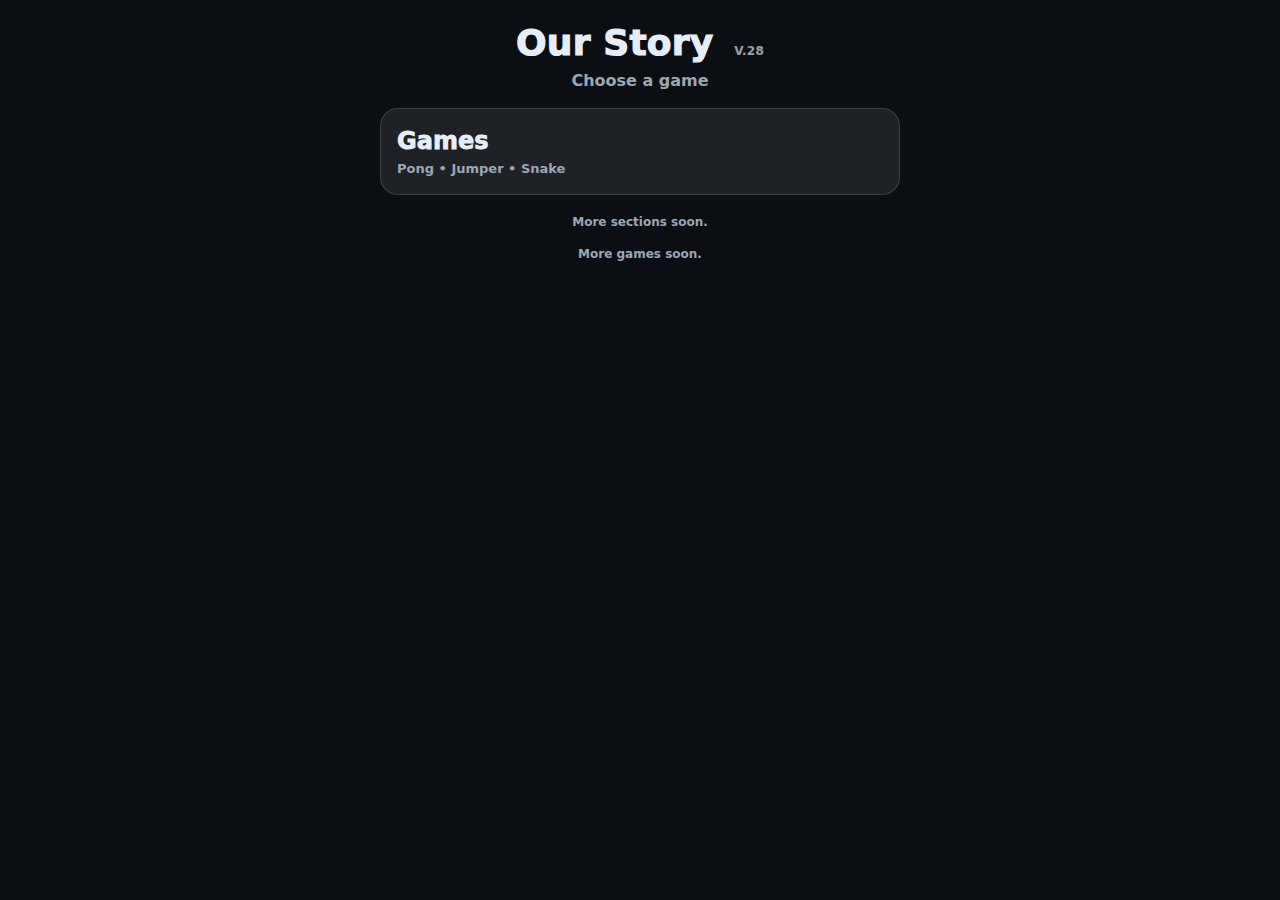
<file: index.html>
<!doctype html>
<html lang="en">
<head>
  <meta charset="utf-8" />
  <meta name="viewport" content="width=device-width, initial-scale=1, viewport-fit=cover" />
  <meta name="theme-color" content="#0b0f14" />

  <meta name="apple-mobile-web-app-capable" content="yes" />
  <meta name="apple-mobile-web-app-status-bar-style" content="black-translucent" />
  <meta name="apple-mobile-web-app-title" content="Our Story" />

  <title>Our Story</title>
  <link rel="manifest" href="manifest.webmanifest">
  <link rel="stylesheet" href="style.css">
</head>

<body>
  <div class="home">
    <div class="homeTitle">
      Our Story <span id="verBadge" class="ver"></span>
    </div>

    <div class="homeSubtitle">Choose a game</div>

    <div class="grid">
      <a class="menuBtn" href="./games.html">
        <div class="menuBtnTitle">Games</div>
        <div class="menuBtnHint">Pong • Jumper • Snake</div>
      </a>

  <!-- Future buttons go here -->
      <div class="menuSoon">More sections soon.</div>
    </div>

    <div class="homeFooter">More games soon.</div>
  </div>

  <script src="./version.js"></script>
  <script>
    (function () {
      const v = window.TOY_STORY_VERSION || "??";
      const el = document.getElementById("verBadge");
      if (el) el.textContent = `V.${v}`;
    })();
  </script>

  <script>
    if ("serviceWorker" in navigator) navigator.serviceWorker.register("./service-worker.js");
  </script>
</body>
</html>
</file>
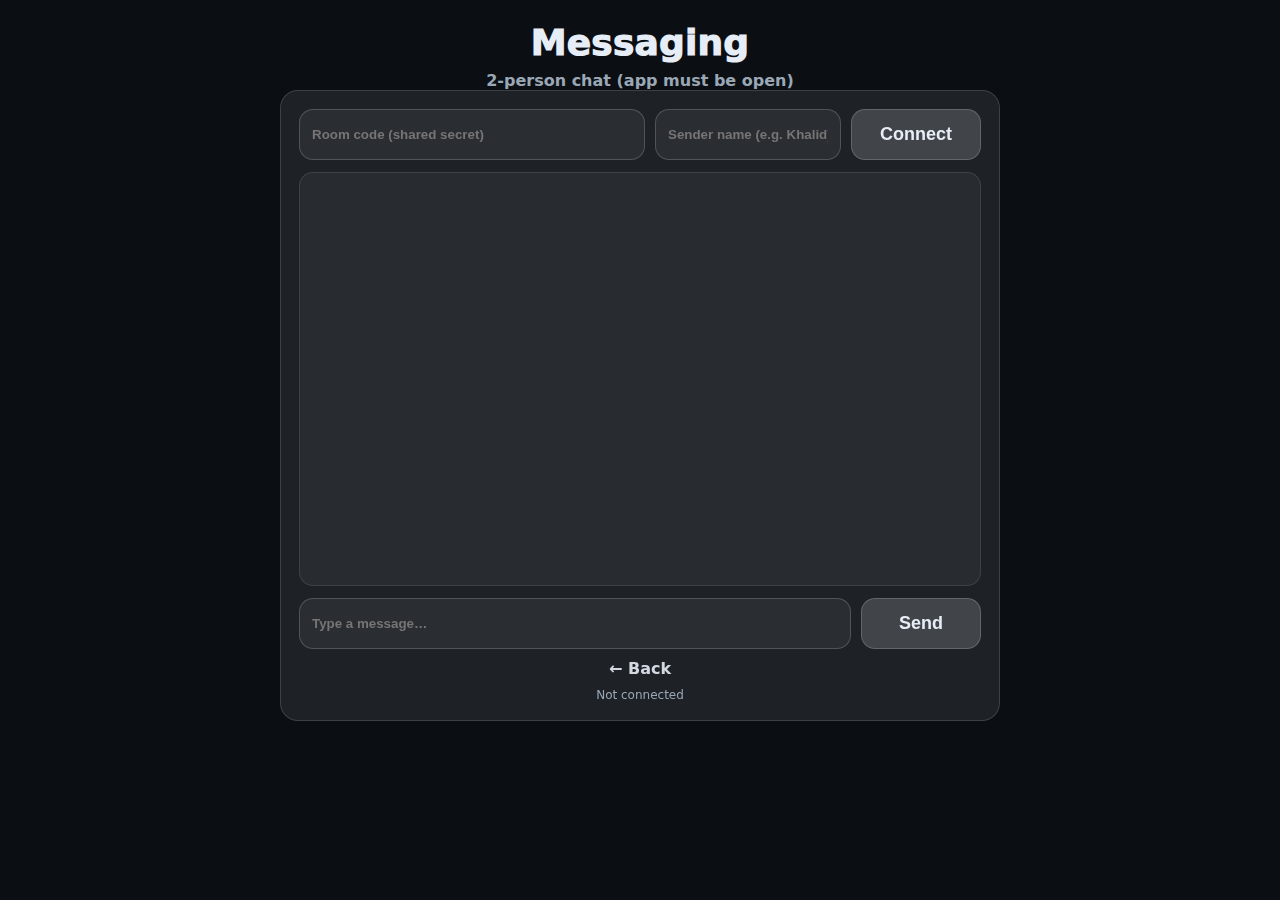
<file: chat.html>
<!doctype html>
<html lang="en">
<head>
  <meta charset="utf-8" />
  <meta name="viewport" content="width=device-width, initial-scale=1, viewport-fit=cover" />
  <meta name="theme-color" content="#0b0f14" />
  <title>Our Story • Chat</title>
  <link rel="stylesheet" href="./style.css">
</head>
<body>
  <div class="home">
    <div class="homeTitle">Messaging</div>
    <div class="homeSubtitle">2-person chat (app must be open)</div>

    <div class="card" style="width:min(720px,92vw);">
      <div style="display:flex; gap:10px; flex-wrap:wrap;">
        <input id="room" placeholder="Room code (shared secret)"
          style="flex:2;min-width:200px;padding:12px;border-radius:14px;border:1px solid rgba(255,255,255,0.18);background:rgba(255,255,255,0.06);color:var(--fg);font-weight:800;outline:none;">
        <input id="sender" placeholder="Sender name (e.g. Khalid)"
          style="flex:1;min-width:140px;padding:12px;border-radius:14px;border:1px solid rgba(255,255,255,0.18);background:rgba(255,255,255,0.06);color:var(--fg);font-weight:800;outline:none;">
        <button id="connectBtn" style="flex:0 0 130px;">Connect</button>
      </div>

      <div id="log" style="margin-top:12px;height:46vh;overflow:auto;border-radius:14px;padding:12px;background:rgba(255,255,255,0.05);border:1px solid rgba(255,255,255,0.10);"></div>

      <div style="display:flex; gap:10px; margin-top:12px;">
        <input id="msg" placeholder="Type a message…"
          style="flex:1;padding:12px;border-radius:14px;border:1px solid rgba(255,255,255,0.18);background:rgba(255,255,255,0.06);color:var(--fg);font-weight:800;outline:none;">
        <button id="sendBtn" style="flex:0 0 120px;">Send</button>
      </div>

      <a class="linkBack" href="./index.html">← Back</a>
      <div class="tiny" id="status">Not connected</div>
    </div>
  </div>

  <script src="./chat.js"></script>
  <script>
    if ("serviceWorker" in navigator) navigator.serviceWorker.register("./service-worker.js");
  </script>
</body>
</html>
</file>
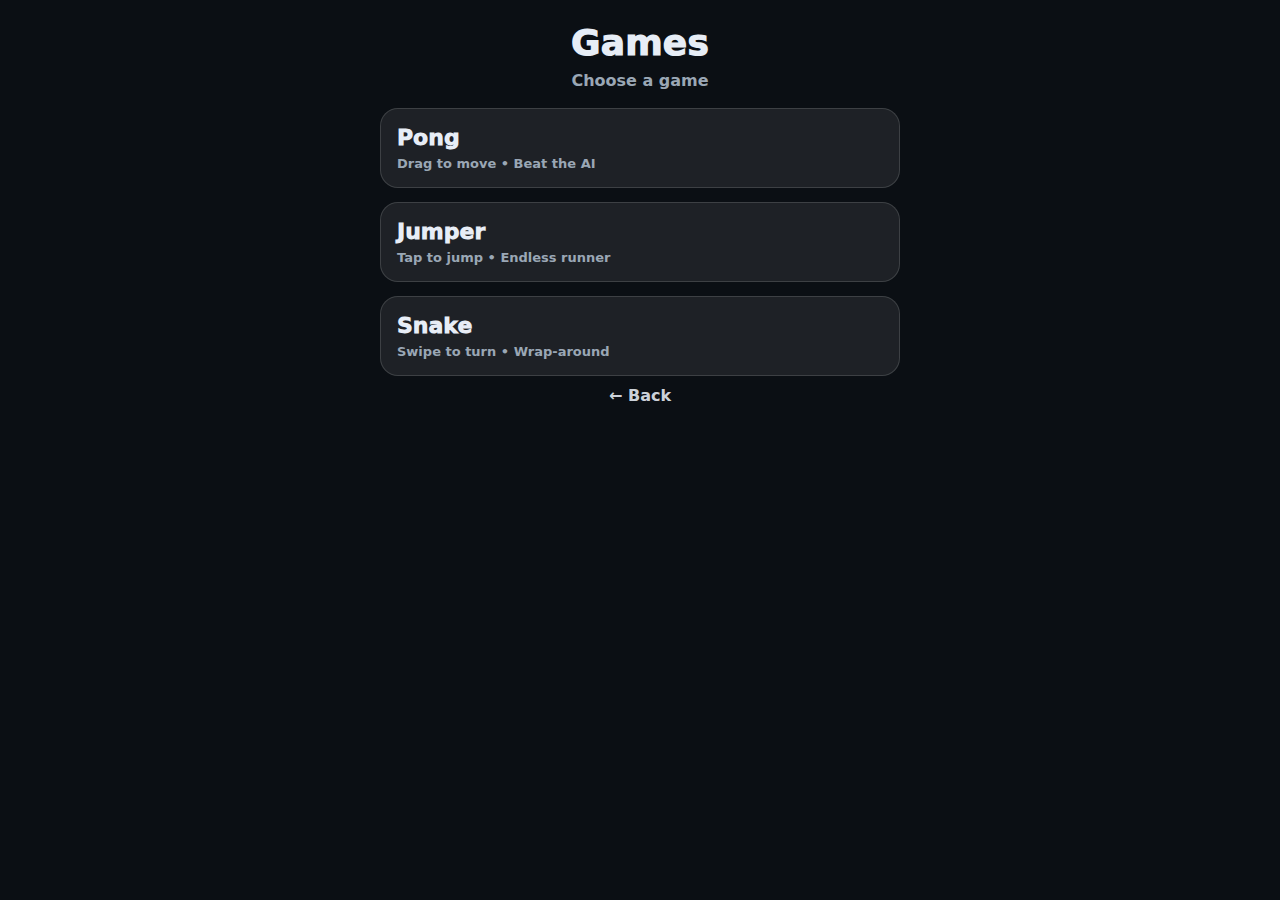
<file: games.html>
<!doctype html>
<html lang="en">
<head>
  <meta charset="utf-8" />
  <meta name="viewport" content="width=device-width, initial-scale=1, viewport-fit=cover" />
  <meta name="theme-color" content="#0b0f14" />
  <meta name="apple-mobile-web-app-capable" content="yes" />
  <meta name="apple-mobile-web-app-status-bar-style" content="black-translucent" />
  <meta name="apple-mobile-web-app-title" content="Our Story" />

  <title>Our Story • Games</title>
  <link rel="manifest" href="manifest.webmanifest">
  <link rel="stylesheet" href="style.css">
</head>

<body>
  <div class="home">
    <div class="homeTitle">Games</div>
    <div class="homeSubtitle">Choose a game</div>

    <div class="grid">
      <a class="gameCard" href="./games/pong.html">
        <div class="gameName">Pong</div>
        <div class="gameHint">Drag to move • Beat the AI</div>
      </a>

      <a class="gameCard" href="./games/jumper.html">
        <div class="gameName">Jumper</div>
        <div class="gameHint">Tap to jump • Endless runner</div>
      </a>

      <a class="gameCard" href="./games/snake.html">
        <div class="gameName">Snake</div>
        <div class="gameHint">Swipe to turn • Wrap-around</div>
      </a>

    </div>

    <a class="linkBack" href="./index.html">← Back</a>
  </div>

  <script src="./version.js"></script>
  <script>
    if ("serviceWorker" in navigator) navigator.serviceWorker.register("./service-worker.js");
  </script>
</body>
</html>
</file>
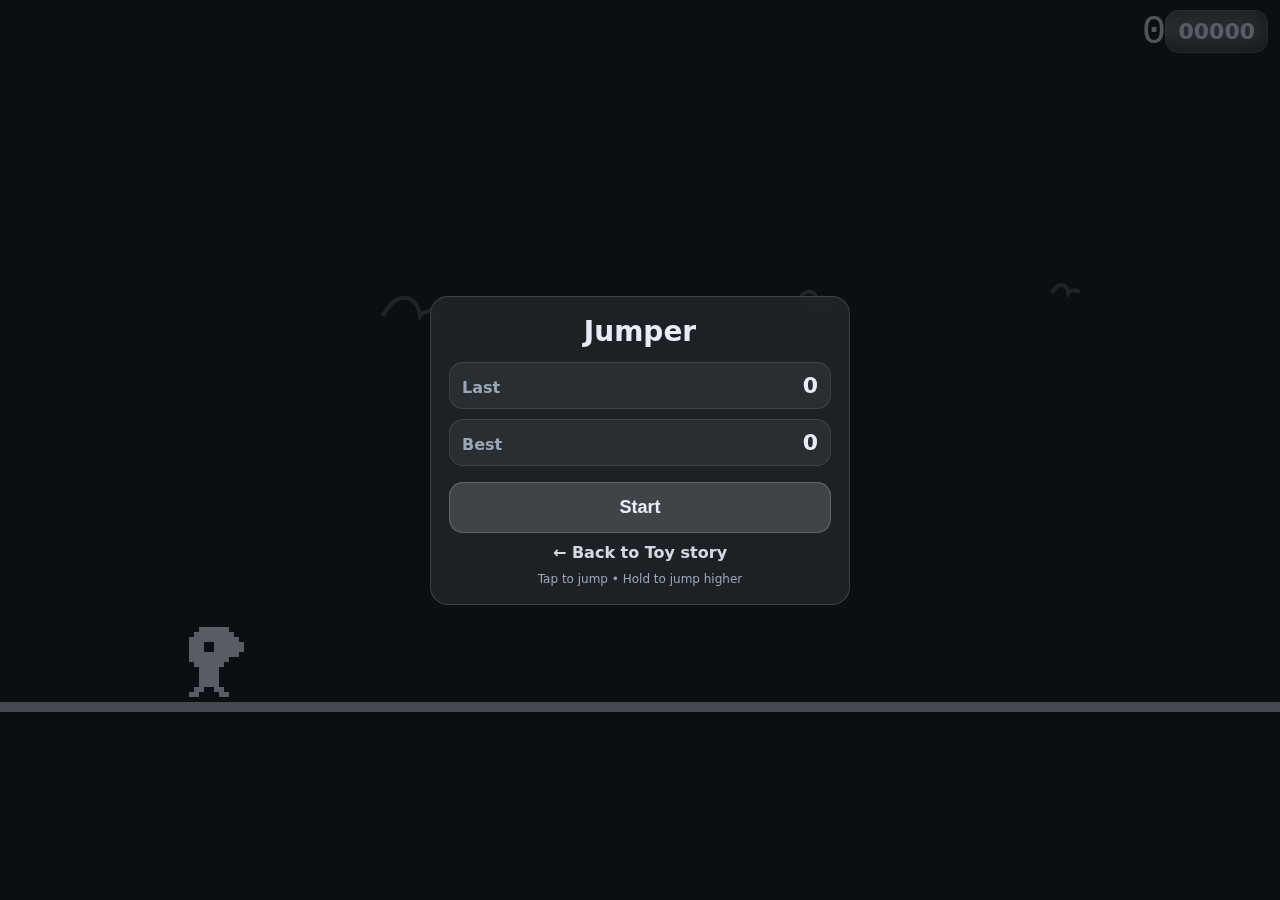
<file: jumper.html>
<!doctype html>
<html lang="en">
<head>
  <meta charset="utf-8" />
  <meta name="viewport" content="width=device-width, initial-scale=1, viewport-fit=cover" />
  <meta name="theme-color" content="#0b0f14" />

  <meta name="apple-mobile-web-app-capable" content="yes" />
  <meta name="apple-mobile-web-app-status-bar-style" content="black-translucent" />
  <meta name="apple-mobile-web-app-title" content="Toy story" />

  <title>Toy story • Jumper</title>
  <link rel="manifest" href="manifest.webmanifest">
  <link rel="stylesheet" href="style.css">
</head>
<body>
  <!-- Only visible during play: distance -->
  <div class="hud hudRight"><span id="dist">0</span></div>
  <div id="rotateOverlay"></div>
  <!-- Start / Game Over overlay -->
  <div id="overlay" class="overlay">
    <div class="card">
      <div class="title">Jumper</div>

      <div class="scores">
        <div class="scoreRow">
          <span class="label">Last</span>
          <span class="value" id="lastScore">0</span>
        </div>
        <div class="scoreRow">
          <span class="label">Best</span>
          <span class="value" id="bestScore">0</span>
        </div>
      </div>

      <button id="startBtn">Start</button>
      <a class="linkBack" href="./index.html">← Back to Toy story</a>
      <div class="tiny">Tap to jump • Hold to jump higher</div>
    </div>
  </div>

  <canvas id="game" aria-label="Jumper canvas"></canvas>

  <script src="jumper.js"></script>
  <script>
    if ("serviceWorker" in navigator) {
      navigator.serviceWorker.register("./service-worker.js");
    }
  </script>
</body>
</html>
</file>
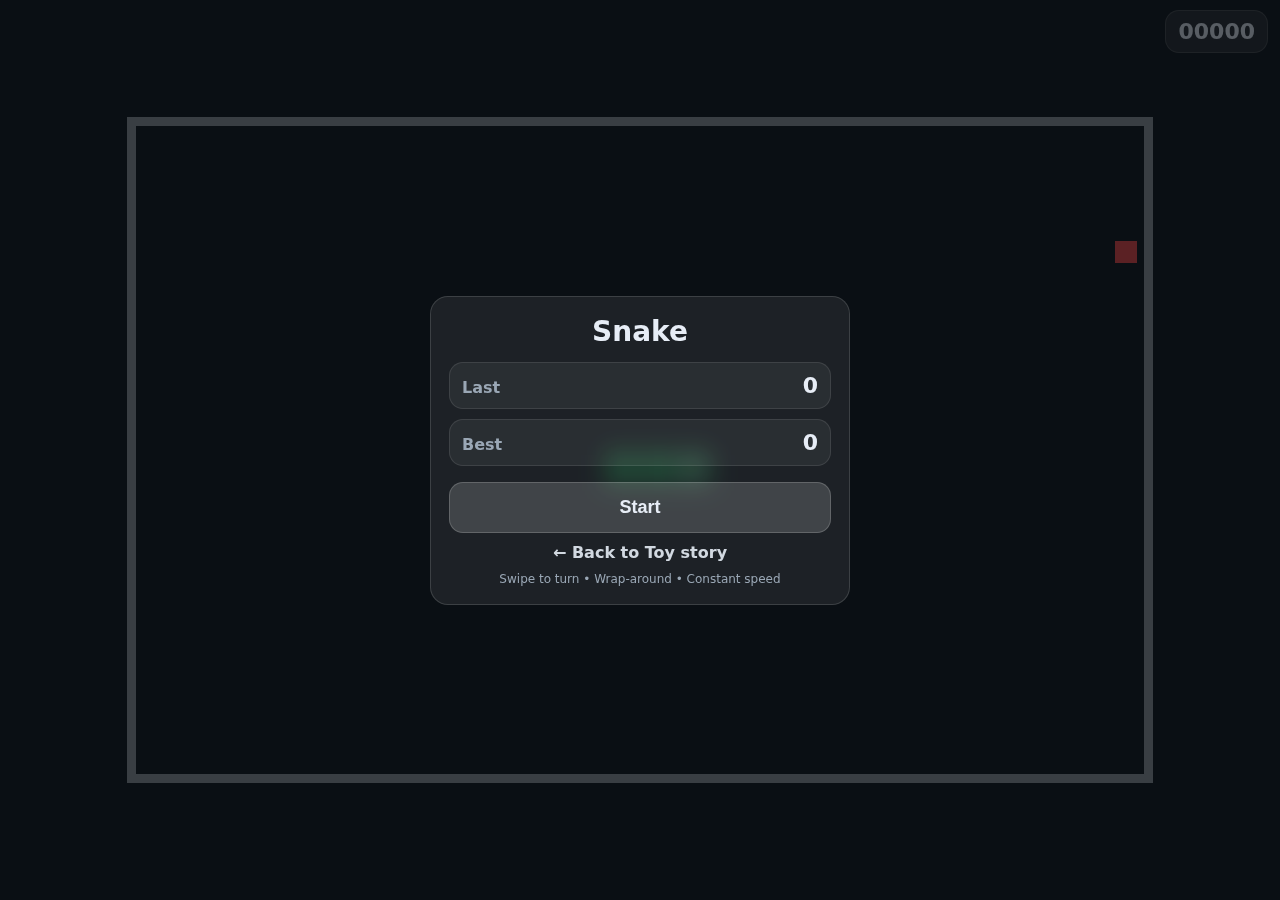
<file: snake.html>
<!doctype html>
<html lang="en">
<head>
  <meta charset="utf-8" />
  <meta name="viewport" content="width=device-width, initial-scale=1, viewport-fit=cover" />
  <meta name="theme-color" content="#0b0f14" />

  <meta name="apple-mobile-web-app-capable" content="yes" />
  <meta name="apple-mobile-web-app-status-bar-style" content="black-translucent" />
  <meta name="apple-mobile-web-app-title" content="Toy story" />

  <title>Toy story • Snake</title>
  <link rel="manifest" href="manifest.webmanifest">
  <link rel="stylesheet" href="style.css">
</head>
<body>
  <!-- Score top-right (only thing visible during play, like your style) -->
  <div class="hud hudRight"><span id="score">00000</span></div>

  <!-- Start / Game Over overlay -->
  <div id="overlay" class="overlay">
    <div class="card">
      <div class="title">Snake</div>

      <div class="scores">
        <div class="scoreRow">
          <span class="label">Last</span>
          <span class="value" id="lastScore">0</span>
        </div>
        <div class="scoreRow">
          <span class="label">Best</span>
          <span class="value" id="bestScore">0</span>
        </div>
      </div>

      <button id="startBtn">Start</button>
      <a class="linkBack" href="./index.html">← Back to Toy story</a>
      <div class="tiny">Swipe to turn • Wrap-around • Constant speed</div>
    </div>
  </div>

  <canvas id="game" aria-label="Snake canvas"></canvas>

  <script src="snake.js"></script>
  <script>
    if ("serviceWorker" in navigator) navigator.serviceWorker.register("./service-worker.js");
  </script>
</body>
</html>
</file>
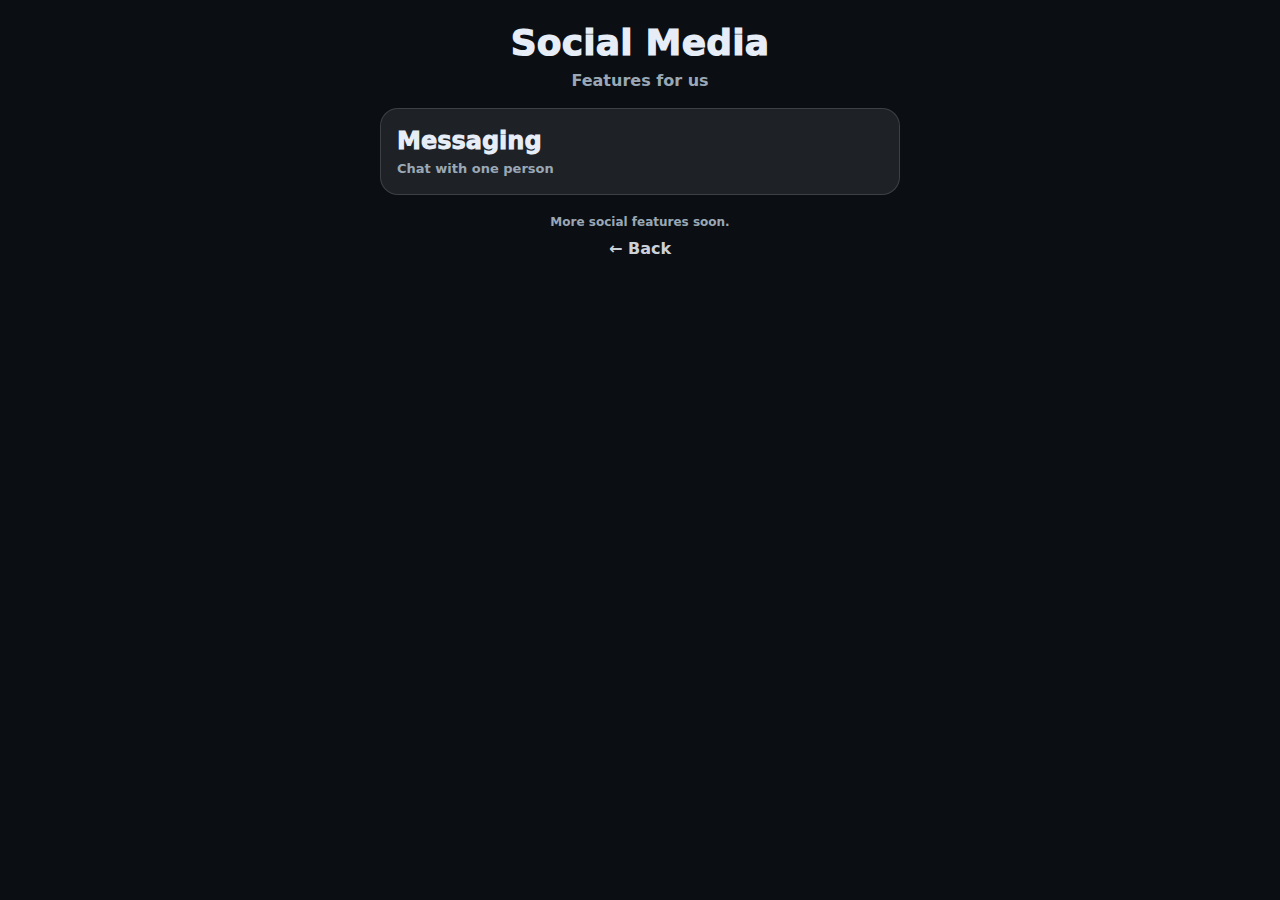
<file: social.html>
<!doctype html>
<html lang="en">
<head>
  <meta charset="utf-8" />
  <meta name="viewport" content="width=device-width, initial-scale=1, viewport-fit=cover" />
  <meta name="theme-color" content="#0b0f14" />

  <meta name="apple-mobile-web-app-capable" content="yes" />
  <meta name="apple-mobile-web-app-status-bar-style" content="black-translucent" />
  <meta name="apple-mobile-web-app-title" content="Our Story" />

  <title>Our Story • Social</title>
  <link rel="manifest" href="manifest.webmanifest">
  <link rel="stylesheet" href="style.css">
</head>

<body>
  <div class="home">
    <div class="homeTitle">Social Media</div>
    <div class="homeSubtitle">Features for us</div>

    <div class="grid">
      <a class="menuBtn" href="./chat.html">
        <div class="menuBtnTitle">Messaging</div>
        <div class="menuBtnHint">Chat with one person</div>
      </a>

      <div class="menuSoon">More social features soon.</div>
    </div>

    <a class="linkBack" href="./index.html">← Back</a>
  </div>

  <script src="./version.js"></script>
  <script>
    if ("serviceWorker" in navigator) navigator.serviceWorker.register("./service-worker.js");
  </script>
</body>
</html>
</file>
<file: style.css>
:root{
  --bg:#0b0f14;
  --fg:#e7edf6;
  --muted:#9aa7b5;
}

*{ box-sizing:border-box; }

html, body{
  height:100%;
  margin:0;
  background:var(--bg);
  color:var(--fg);
  font-family:system-ui,-apple-system,Segoe UI,Roboto,Helvetica,Arial,sans-serif;

  /* Default for games (canvas full-screen) */
  overflow:hidden;
  touch-action:none;
}

/* Canvas games */
#game{
  display:block;
  width:100vw;
  height:100vh;
}

/* ---------- HUD ---------- */
.hud{
  position:fixed;
  top: calc(env(safe-area-inset-top) + 10px);
  z-index:3;
  padding:8px 12px;
  border-radius:14px;
  background:rgba(255,255,255,0.10);
  border:1px solid rgba(255,255,255,0.14);
  backdrop-filter: blur(10px);
  font-weight:900;
  font-size:22px;
  pointer-events:none;
}
.hudLeft{ left: calc(env(safe-area-inset-left) + 12px); }
.hudRight{ right: calc(env(safe-area-inset-right) + 12px); }

/* ---------- Overlay (Start / Game Over) ---------- */
.overlay{
  position:fixed;
  inset:0;
  display:flex;
  align-items:center;
  justify-content:center;
  z-index:4;
  background:rgba(11,15,20,0.65);
  padding:24px;
}
.overlay.hidden{ display:none; }

.card{
  width:min(420px, 92vw);
  background:rgba(255,255,255,0.08);
  border:1px solid rgba(255,255,255,0.14);
  border-radius:18px;
  padding:18px;
  backdrop-filter: blur(14px);
}
.title{
  font-size:28px;
  font-weight:900;
  text-align:center;
  margin-bottom:14px;
}
.scores{
  display:flex;
  flex-direction:column;
  gap:10px;
  margin:10px 0 16px;
}
.scoreRow{
  display:flex;
  justify-content:space-between;
  align-items:baseline;
  padding:10px 12px;
  border-radius:14px;
  background:rgba(255,255,255,0.06);
  border:1px solid rgba(255,255,255,0.10);
}
.label{ color:var(--muted); font-weight:800; }
.value{ font-size:22px; font-weight:900; }

button{
  width:100%;
  background:rgba(255,255,255,0.16);
  border:1px solid rgba(255,255,255,0.18);
  color:var(--fg);
  border-radius:14px;
  padding:14px 12px;
  font-weight:900;
  font-size:18px;
}
button:active{ transform:translateY(1px); }

.tiny{
  margin-top:10px;
  text-align:center;
  color:var(--muted);
  font-size:12px;
}
.linkBack{
  display:block;
  margin-top:10px;
  text-align:center;
  color:rgba(231,237,246,0.9);
  text-decoration:none;
  font-weight:800;
}
.linkBack:active{ opacity:0.7; }

/* ---------- Home page (NEW index.html structure) ---------- */
/* Your body stays overflow:hidden; we scroll inside .home safely */
.home{
  height:100vh;
  overflow:auto;
  -webkit-overflow-scrolling:touch;
  touch-action:manipulation;

  /* centered layout */
  width:100%;
  max-width:720px;
  margin:0 auto;
  padding: calc(env(safe-area-inset-top) + 22px) 18px 26px;

  display:flex;
  flex-direction:column;
  align-items:center;
}

.homeTitle{
  font-size:36px;
  font-weight:950;
  letter-spacing:0.2px;
  text-align:center;
  width:100%;
}

.homeSubtitle{
  margin-top:8px;
  color:var(--muted);
  font-weight:700;
  text-align:center;
  width:100%;
}

.menuBtn{
  display:block;
  text-decoration:none;
  color:var(--fg);
  padding:18px 16px;
  border-radius:18px;
  border:1px solid rgba(255,255,255,0.14);
  background:rgba(255,255,255,0.08);
}
.menuBtn:active{ transform:translateY(1px); opacity:0.95; }

.menuBtnTitle{ font-size:24px; font-weight:950; }
.menuBtnHint{
  margin-top:6px;
  color:var(--muted);
  font-weight:700;
  font-size:13px;
}

.menuSoon{
  text-align:center;
  color:var(--muted);
  font-weight:700;
  font-size:12px;
  padding:6px 0 0;
}
.grid{
  width:min(520px, 92vw);
  margin:18px auto 0 auto;
  display:grid;
  grid-template-columns:1fr;
  gap:14px;
}

.gameCard{
  display:block;
  text-decoration:none;
  color:var(--fg);
  padding:16px 16px;
  border-radius:18px;
  border:1px solid rgba(255,255,255,0.14);
  background:rgba(255,255,255,0.08);
}
.gameCard:active{ transform:translateY(1px); opacity:0.95; }

.gameName{ font-size:22px; font-weight:950; }
.gameHint{
  margin-top:6px;
  color:var(--muted);
  font-weight:700;
  font-size:13px;
}

.homeFooter{
  margin-top:18px;
  text-align:center;
  color:var(--muted);
  font-weight:700;
  font-size:12px;
  width:100%;
}

/* Version badge */
.ver{
  font-size:12px;
  font-weight:800;
  opacity:0.65;
  margin-left:8px;
}

/* ---------- Backward compatibility (older home markup you used before) ---------- */
body.home{
  overflow:auto;
  touch-action:manipulation;
}
.homeWrap{
  min-height:100%;
  padding: calc(env(safe-area-inset-top) + 22px) 18px 26px;
  max-width:720px;
  margin:0 auto;
}
.homeHeader{ text-align:center; margin-bottom:18px; }
.footerTiny{
  margin-top:18px;
  text-align:center;
  color:var(--muted);
  font-weight:700;
  font-size:12px;
}
</file>
